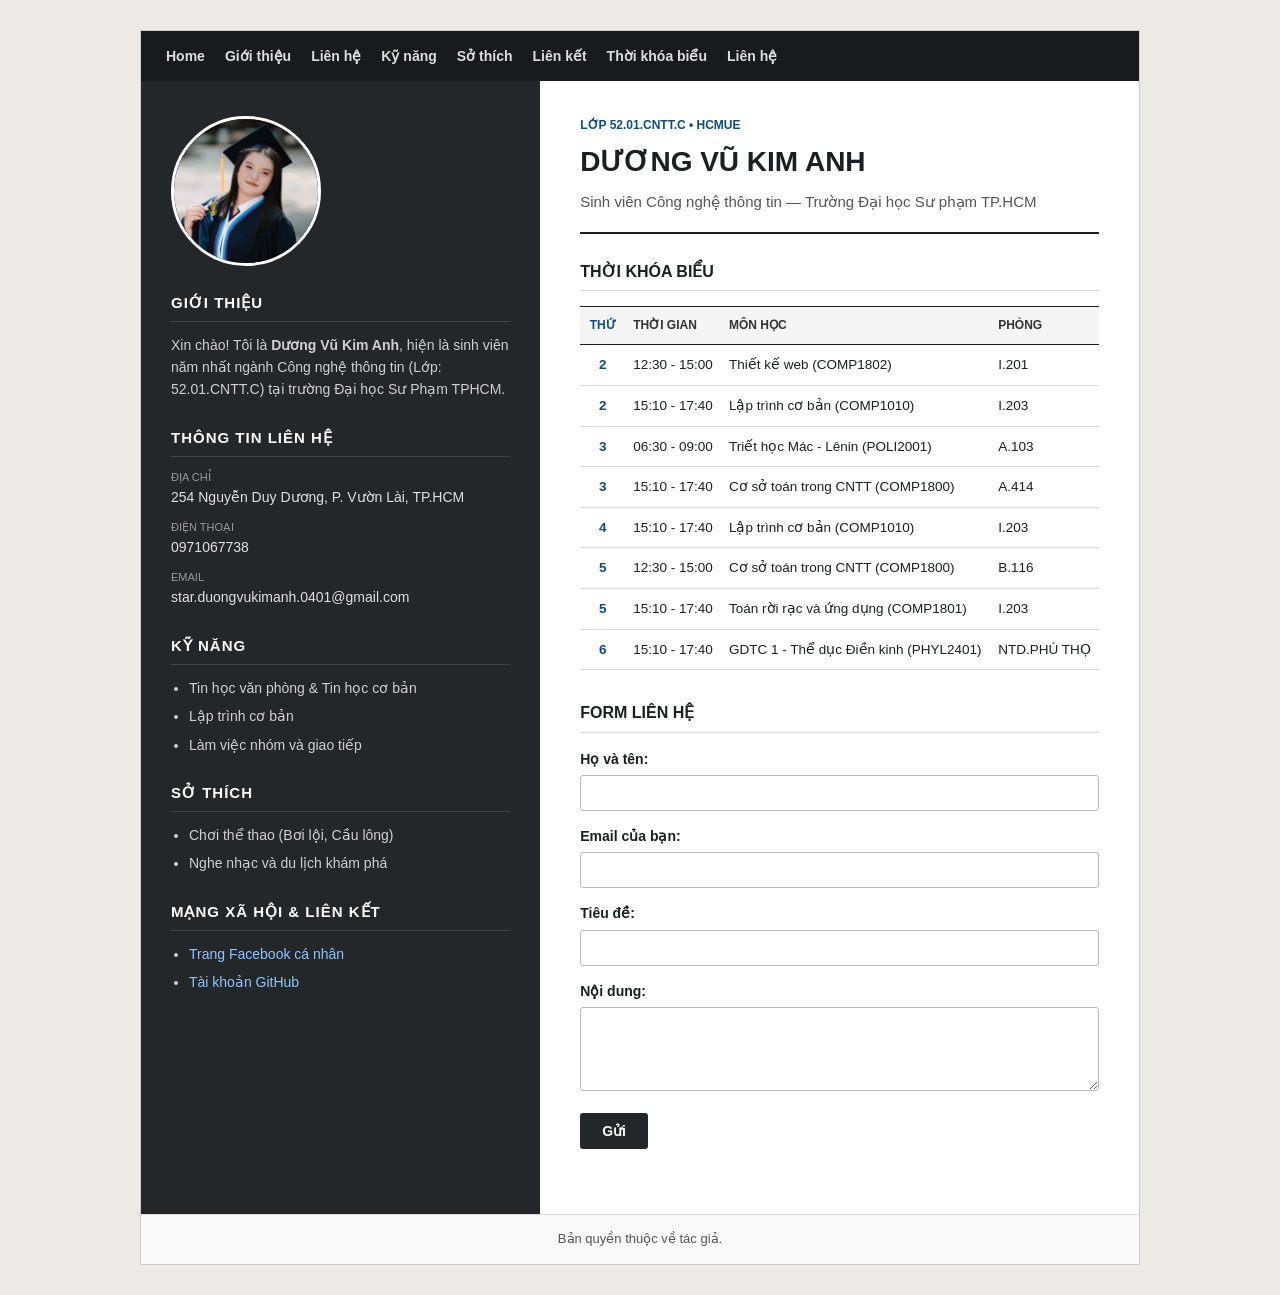
<file: index.html>
<!DOCTYPE html>
<html lang="vi">
<head>
    <meta charset="UTF-8">
    <meta name="viewport" content="width=device-width, initial-scale=1.0">
    <title>MY PROFILE</title>
    <style>
        * {
            box-sizing: border-box;
            margin: 0;
            padding: 0;
        }

        body {
            font-family: Arial, Helvetica, sans-serif;
            background-color: #ebeae6;
            color: #1c1e21;
            line-height: 1.6;
            padding: 30px 15px;
        }

        .khung-cv {
            max-width: 1000px;
            margin: 0 auto;
            background-color: #ffffff;
            border: 1px solid #cccccc;
        }

        .thanh-menu {
            background-color: #181a1c;
            padding: 12px 25px;
        }

        .thanh-menu ul {
            list-style: none;
            display: flex;
            flex-wrap: wrap;
            gap: 20px;
        }

        .thanh-menu a {
            color: #dddddd;
            text-decoration: none;
            font-size: 14px;
            font-weight: bold;
        }

        .thanh-menu a:hover {
            color: #ffffff;
            text-decoration: underline;
        }

        .noi-dung-chinh {
            display: flex;
            flex-wrap: wrap;
        }

        .cot-trai {
            width: 40%;
            background-color: #23272a;
            color: #f1f1f1;
            padding: 35px 30px;
        }

        .khung-anh {
            margin-bottom: 25px;
        }

        .khung-anh img {
            width: 150px;
            height: 150px;
            object-fit: cover;
            border-radius: 50%;
            border: 3px solid #ffffff;
            display: block;
        }

        .muc-trai {
            margin-bottom: 25px;
        }

        .muc-trai h2 {
            font-size: 15px;
            text-transform: uppercase;
            letter-spacing: 1px;
            color: #ffffff;
            border-bottom: 1px solid #444444;
            padding-bottom: 6px;
            margin-bottom: 12px;
        }

        .muc-trai p {
            font-size: 14px;
            color: #d0d0d0;
        }

        .ds-lien-he {
            list-style: none;
            font-size: 14px;
        }

        .ds-lien-he li {
            margin-bottom: 10px;
            color: #e0e0e0;
            word-break: break-word;
        }

        .nhan-thong-tin {
            display: block;
            font-size: 11px;
            text-transform: uppercase;
            color: #999999;
        }

        .ds-gach-dau-dong {
            padding-left: 18px;
            font-size: 14px;
            color: #d0d0d0;
        }

        .ds-gach-dau-dong li {
            margin-bottom: 6px;
        }

        .ds-gach-dau-dong a {
            color: #8ec5fc;
            text-decoration: none;
        }

        .ds-gach-dau-dong a:hover {
            text-decoration: underline;
            color: #ffffff;
        }

        .cot-phai {
            width: 60%;
            padding: 35px 40px;
        }

        .dau-trang {
            border-bottom: 2px solid #1c1e21;
            padding-bottom: 18px;
            margin-bottom: 25px;
        }

        .thong-tin-lop {
            font-size: 12px;
            font-weight: bold;
            color: #0f4c81;
            text-transform: uppercase;
            margin-bottom: 5px;
        }

        .dau-trang h1 {
            font-size: 28px;
            color: #1c1e21;
            margin-bottom: 5px;
        }

        .chuc-danh {
            font-size: 15px;
            color: #555555;
        }

        .muc-phai {
            margin-bottom: 30px;
        }

        .muc-phai h2 {
            font-size: 16px;
            text-transform: uppercase;
            color: #1c1e21;
            border-bottom: 1px solid #dcdcdc;
            padding-bottom: 6px;
            margin-bottom: 15px;
        }

        .bang {
            width: 100%;
            overflow-x: auto;
        }

        table {
            width: 100%;
            border-collapse: collapse;
            font-size: 13.5px;
        }

        th, td {
            border-bottom: 1px solid #dcdcdc;
            padding: 9px 8px;
            text-align: left;
        }

        th {
            background-color: #f5f5f5;
            border-top: 1px solid #1c1e21;
            border-bottom: 1px solid #1c1e21;
            font-size: 12px;
            text-transform: uppercase;
            color: #333333;
        }

        tr:hover {
            background-color: #f4f8fc;
        }

        th:first-child,
        td:first-child {
            text-align: center;
            width: 45px;
            font-weight: bold;
            color: #0f4c81;
        }

        .bieu-mau-lien-he .o-nhap {
            margin-bottom: 14px;
        }

        .bieu-mau-lien-he label {
            display: block;
            font-size: 14px;
            font-weight: bold;
            margin-bottom: 5px;
        }

        .bieu-mau-lien-he input,
        .bieu-mau-lien-he textarea {
            width: 100%;
            padding: 9px 10px;
            border: 1px solid #bbbbbb;
            border-radius: 3px;
            font-family: inherit;
            font-size: 14px;
        }

        .bieu-mau-lien-he input:focus,
        .bieu-mau-lien-he textarea:focus {
            outline: none;
            border-color: #0f4c81;
        }

        .nut-gui {
            background-color: #23272a;
            color: #ffffff;
            border: none;
            padding: 10px 22px;
            font-size: 14px;
            font-weight: bold;
            border-radius: 3px;
            cursor: pointer;
        }

        .nut-gui:hover {
            background-color: #0f4c81;
        }

        .chan-trang {
            border-top: 1px solid #dcdcdc;
            background-color: #f9f9f9;
            padding: 14px 30px;
            font-size: 13px;
            color: #555555;
            text-align: center;
        }
    </style>
</head>
<body>

    <div class="khung-cv">
        <nav class="thanh-menu">
            <ul>
                <li><a href="profile.html">Home</a></li>
                <li><a href="#GT">Giới thiệu</a></li>
                <li><a href="#TTIN">Liên hệ</a></li>
                <li><a href="#KN">Kỹ năng</a></li>
                <li><a href="#ST">Sở thích</a></li>
                <li><a href="#MXH">Liên kết</a></li>
                <li><a href="#TKB">Thời khóa biểu</a></li>
                <li><a href="#FORM">Liên hệ</a></li>
            </ul>
        </nav>

        <main class="noi-dung-chinh">
            <aside class="cot-trai">
                <div class="khung-anh">
                    <img src="hinh.png" alt="Ảnh đại diện Dương Vũ Kim Anh">
                </div>

                <section id="GT" class="muc-trai">
                    <h2>Giới thiệu</h2>
                    <article>
                        <p>Xin chào! Tôi là <strong>Dương Vũ Kim Anh</strong>, hiện là sinh viên năm nhất ngành Công nghệ thông tin (Lớp: 52.01.CNTT.C) tại trường Đại học Sư Phạm TPHCM.</p>
                    </article>
                </section>

                <section id="TTIN" class="muc-trai">
                    <h2>Thông tin liên hệ</h2>
                    <article>
                        <ul class="ds-lien-he">
                            <li>
                                <span class="nhan-thong-tin">Địa chỉ</span>
                                254 Nguyễn Duy Dương, P. Vườn Lài, TP.HCM
                            </li>
                            <li>
                                <span class="nhan-thong-tin">Điện thoại</span>
                                0971067738
                            </li>
                            <li>
                                <span class="nhan-thong-tin">Email</span>
                                star.duongvukimanh.0401@gmail.com
                            </li>
                        </ul>
                    </article>
                </section>

                <section id="KN" class="muc-trai">
                    <h2>Kỹ năng</h2>
                    <article>
                        <ul class="ds-gach-dau-dong">
                            <li>Tin học văn phòng & Tin học cơ bản</li>
                            <li>Lập trình cơ bản</li>
                            <li>Làm việc nhóm và giao tiếp</li>
                        </ul>
                    </article>
                </section>

                <section id="ST" class="muc-trai">
                    <h2>Sở thích</h2>
                    <article>
                        <ul class="ds-gach-dau-dong">
                            <li>Chơi thể thao (Bơi lội, Cầu lông)</li>
                            <li>Nghe nhạc và du lịch khám phá</li>
                        </ul>
                    </article>
                </section>

                <section id="MXH" class="muc-trai">
                    <h2>Mạng xã hội &amp; Liên kết</h2>
                    <article>
                        <ul class="ds-gach-dau-dong">
                            <li><a href="https://www.facebook.com/anh.duong.vu.kim.2024" target="_blank">Trang Facebook cá nhân</a></li>
                            <li><a href="https://github.com/kimanh4108/" target="_blank">Tài khoản GitHub</a></li>
                        </ul>
                    </article>
                </section>
            </aside>

            <div class="cot-phai">
                <header class="dau-trang">
                    <p class="thong-tin-lop">Lớp 52.01.CNTT.C &bull; HCMUE</p>
                    <h1>DƯƠNG VŨ KIM ANH</h1>
                    <p class="chuc-danh">Sinh viên Công nghệ thông tin — Trường Đại học Sư phạm TP.HCM</p>
                </header>

                <section id="TKB" class="muc-phai">
                    <h2>Thời Khóa Biểu</h2>
                    <article>
                        <div class="bang">
                            <table>
                                <thead>
                                    <tr>
                                        <th>Thứ</th>
                                        <th>Thời gian</th>
                                        <th>Môn học</th>
                                        <th>Phòng</th>
                                    </tr>
                                </thead>
                                <tbody>
                                    <tr>
                                        <td>2</td>
                                        <td>12:30 - 15:00</td>
                                        <td>Thiết kế web (COMP1802)</td>
                                        <td>I.201</td>
                                    </tr>
                                    <tr>
                                        <td>2</td>
                                        <td>15:10 - 17:40</td>
                                        <td>Lập trình cơ bản (COMP1010)</td>
                                        <td>I.203</td>
                                    </tr>
                                    <tr>
                                        <td>3</td>
                                        <td>06:30 - 09:00</td>
                                        <td>Triết học Mác - Lênin (POLI2001)</td>
                                        <td>A.103</td>
                                    </tr>
                                    <tr>
                                        <td>3</td>
                                        <td>15:10 - 17:40</td>
                                        <td>Cơ sở toán trong CNTT (COMP1800)</td>
                                        <td>A.414</td>
                                    </tr>
                                    <tr>
                                        <td>4</td>
                                        <td>15:10 - 17:40</td>
                                        <td>Lập trình cơ bản (COMP1010)</td>
                                        <td>I.203</td>
                                    </tr>
                                    <tr>
                                        <td>5</td>
                                        <td>12:30 - 15:00</td>
                                        <td>Cơ sở toán trong CNTT (COMP1800)</td>
                                        <td>B.116</td>
                                    </tr>
                                    <tr>
                                        <td>5</td>
                                        <td>15:10 - 17:40</td>
                                        <td>Toán rời rạc và ứng dụng (COMP1801)</td>
                                        <td>I.203</td>
                                    </tr>
                                    <tr>
                                        <td>6</td>
                                        <td>15:10 - 17:40</td>
                                        <td>GDTC 1 - Thể dục Điền kinh (PHYL2401)</td>
                                        <td>NTD.PHÚ THỌ</td>
                                    </tr>
                                </tbody>
                            </table>
                        </div>
                    </article>
                </section>

                <section id="FORM" class="muc-phai">
                    <h2>Form liên hệ</h2>
                    <article>
                        <form action="#" method="post" class="bieu-mau-lien-he">
                            <div class="o-nhap">
                                <label for="fullname">Họ và tên:</label>
                                <input type="text" id="fullname" name="fullname" required>
                            </div>
                            <div class="o-nhap">
                                <label for="email">Email của bạn:</label>
                                <input type="email" id="email" name="email" required>
                            </div>
                            <div class="o-nhap">
                                <label for="subject">Tiêu đề:</label>
                                <input type="text" id="subject" name="subject">
                            </div>
                            <div class="o-nhap">
                                <label for="message">Nội dung:</label>
                                <textarea id="message" name="message" rows="4" required></textarea>
                            </div>
                            <button type="submit" class="nut-gui">Gửi</button>
                        </form>
                    </article>
                </section>
            </div>
        </main>

        <footer class="chan-trang">
            <p>Bản quyền thuộc về tác giả.</p>
        </footer>
    </div>
</body>
</html>
</file>
